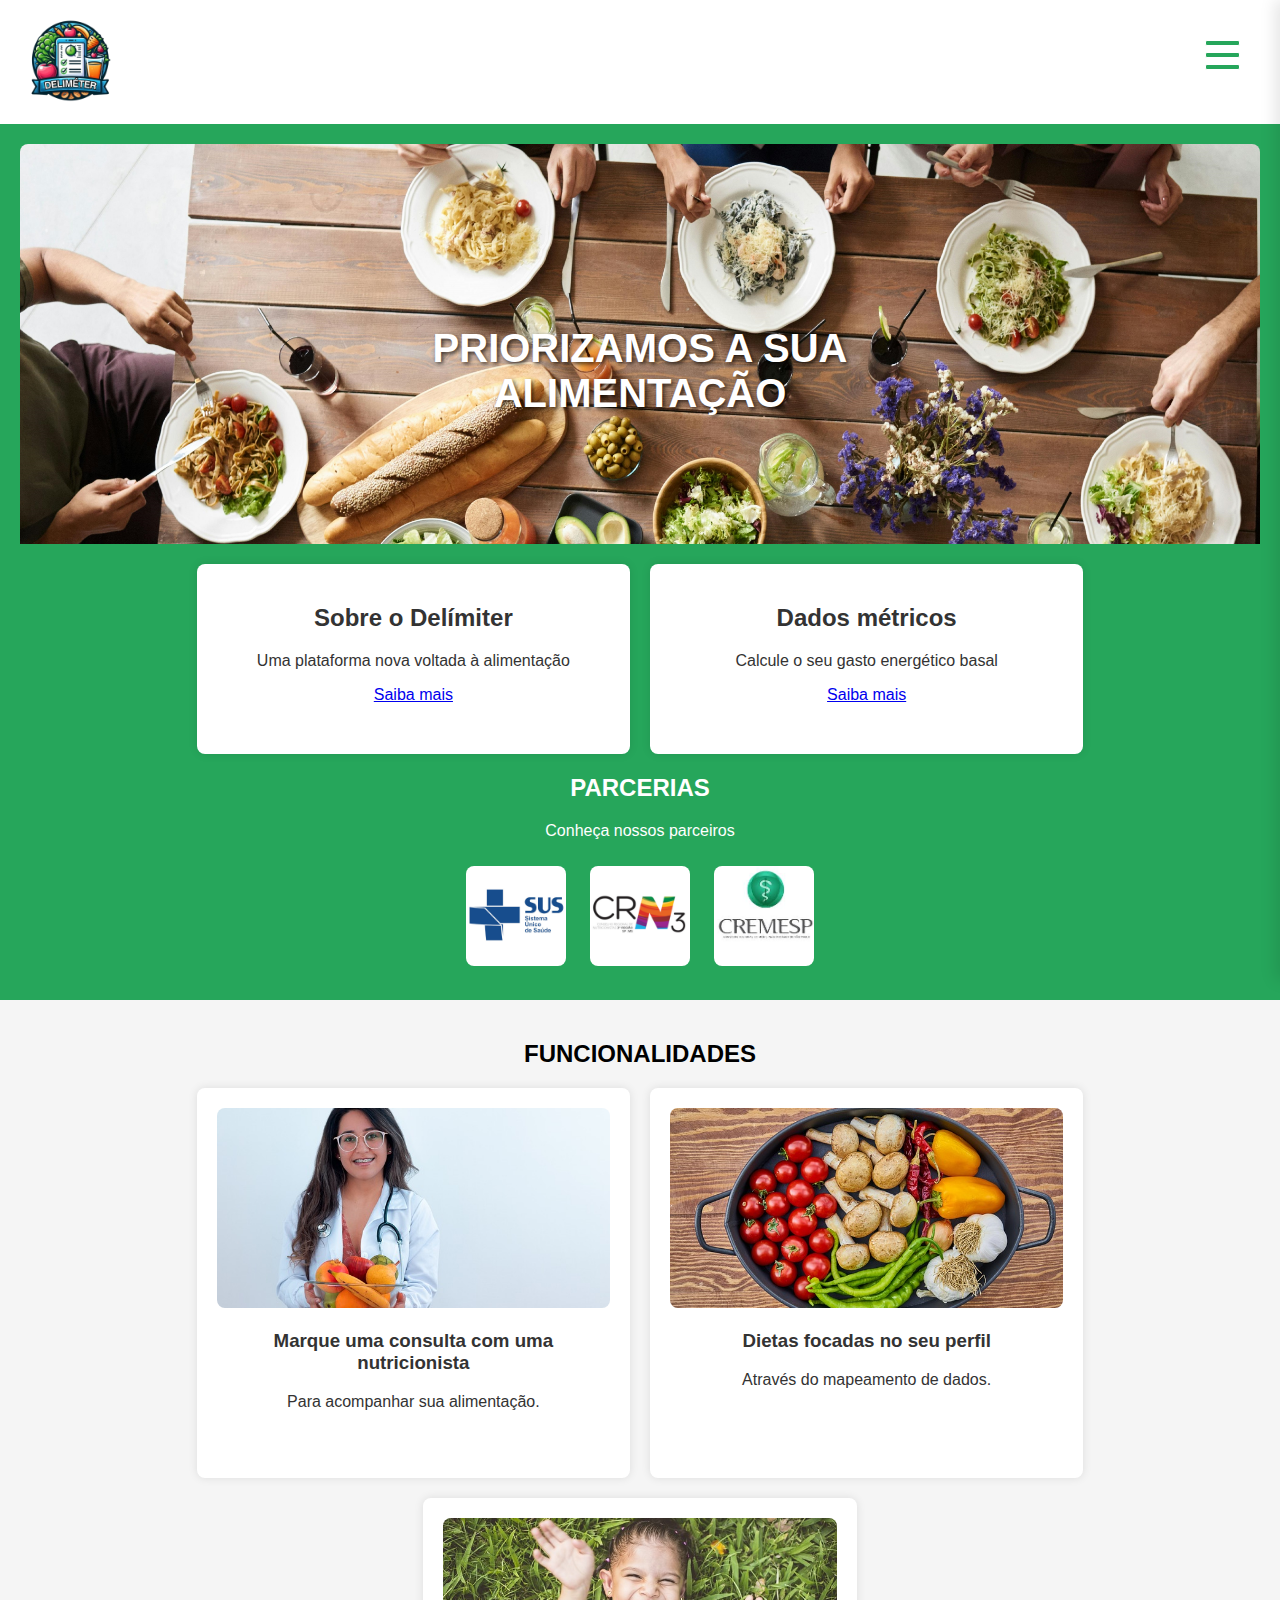
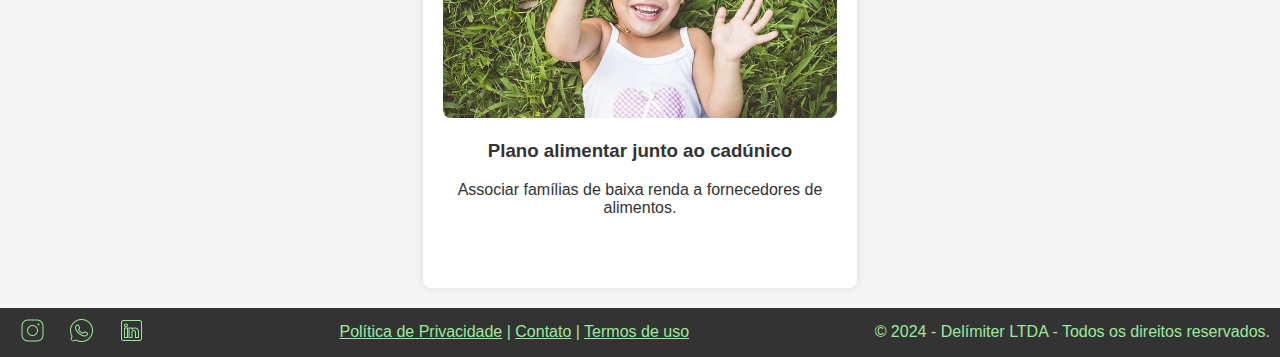
<file: index.html>
<!DOCTYPE html>
<html lang="pt-br">

<head>
    <meta charset="UTF-8">
    <meta name="viewport" content="width=device-width, initial-scale=1.0">
    <title>Delímiter - Priorize sua Alimentação</title>
    <link rel="stylesheet" href="css/styles.css">
    <script src="javascript/script.js"></script>
</head>

<body>
    <header>
        <div class="logo">
            <a href="index.html"><img src="images/logo.png" alt="Logo Delímiter"></a>
        </div>

        <div class="menu-hamburguer">
            <input type="checkbox" id="menu-toggle">
            <label for="menu-toggle" class="menu-icon">
                <div class="linha"></div>
                <div class="linha"></div>
                <div class="linha"></div>
            </label>
            <div class="overlay">
                <nav>
                    <ul>
                        <li><a href="about.html" class="link">Sobre Nós</a></li>
                        <li><a href="calculo_landpage.html" class="link">Cálculo nutricional</a></li>
                        <li><a href="#" class="link">Cadastrar-se</a></li>
                        <li><a href="#" class="link">Login</a></li>
                    </ul>
                </nav>
            </div>
        </div>
        
    </header>
    <main>
        <section class="container-main">
            <div class="container-main-image">
                <img src="images/pexels-fauxels-3184195.jpg" alt="Alimentação saudável">
                <h1>PRIORIZAMOS A SUA ALIMENTAÇÃO</h1>
            </div>
            <div class="caixas">
                <div class="caixaAlfa caixaRelativa">
                    <h2>Sobre o Delímiter</h2>
                    <p>Uma plataforma nova voltada à alimentação</p>
                    <a href="about.html" class="link">Saiba mais</a>
                </div>
                <div class="caixaAlfa caixaRelativa">
                    <h2>Dados métricos</h2>
                    <p>Calcule o seu gasto energético basal</p>
                    <a href="calculo_landpage.html" class="link">Saiba mais</a>
                </div>
            </div>
            <div class="parceiros">
                <h2>PARCERIAS</h2>
                <p>Conheça nossos parceiros</p>
                <div class="logos">
                    <a href="#"><img src="images/sus.jpeg" alt="SUS" class="caixaRelativa"></a>
                    <a href="#"><img src="images/crn3.jpeg" alt="CRN3" class="caixaRelativa"></a>
                    <a href="#"><img src="images/cremesp.jpeg" alt="CREMESP" class="caixaRelativa"></a>
                </div>
            </div>
        </section>
        <section class="funcionalidades">
            <h2>FUNCIONALIDADES</h2>
            <div class="caixas">
                <div class="caixa">
                    <a href="#"><img src="images/nutricionista.jpg" alt="Nutricionista" class="caixaRelativa"></a>
                    <h3>Marque uma consulta com uma nutricionista</h3>
                    <p>Para acompanhar sua alimentação.</p>
                </div>
                <div class="caixa">
                    <a href="#"><img src="images/dieta.jpg" alt="Dieta" class="caixaRelativa"></a>
                    <h3>Dietas focadas no seu perfil</h3>
                    <p>Através do mapeamento de dados.</p>
                </div>
                <div class="caixa">
                    <a href="#"><img src="images/crianca.jpg" alt="Criança" class="caixaRelativa"></a>
                    <h3>Plano alimentar junto ao cadúnico</h3>
                    <p>Associar famílias de baixa renda a fornecedores de alimentos.</p>
                </div>
            </div>
        </section>
    </main>
    <footer>
        <div class="social">
            <a href="#"><img src="images/instagram.png" alt="Instagram"></a>
            <a href="#"><img src="images/whatsapp.png" alt="WhatsApp"></a>
            <a href="#"><img src="images/linkedin.png" alt="LinkedIn"></a>
        </div>
        <div class="links">
            <a href="#">Política de Privacidade</a> |
            <a href="#">Contato</a> |
            <a href="#">Termos de uso</a>
        </div>
        <p>&copy; 2024 - Delímiter LTDA - Todos os direitos reservados.</p>
    </footer>

</body>

</html>
</file>
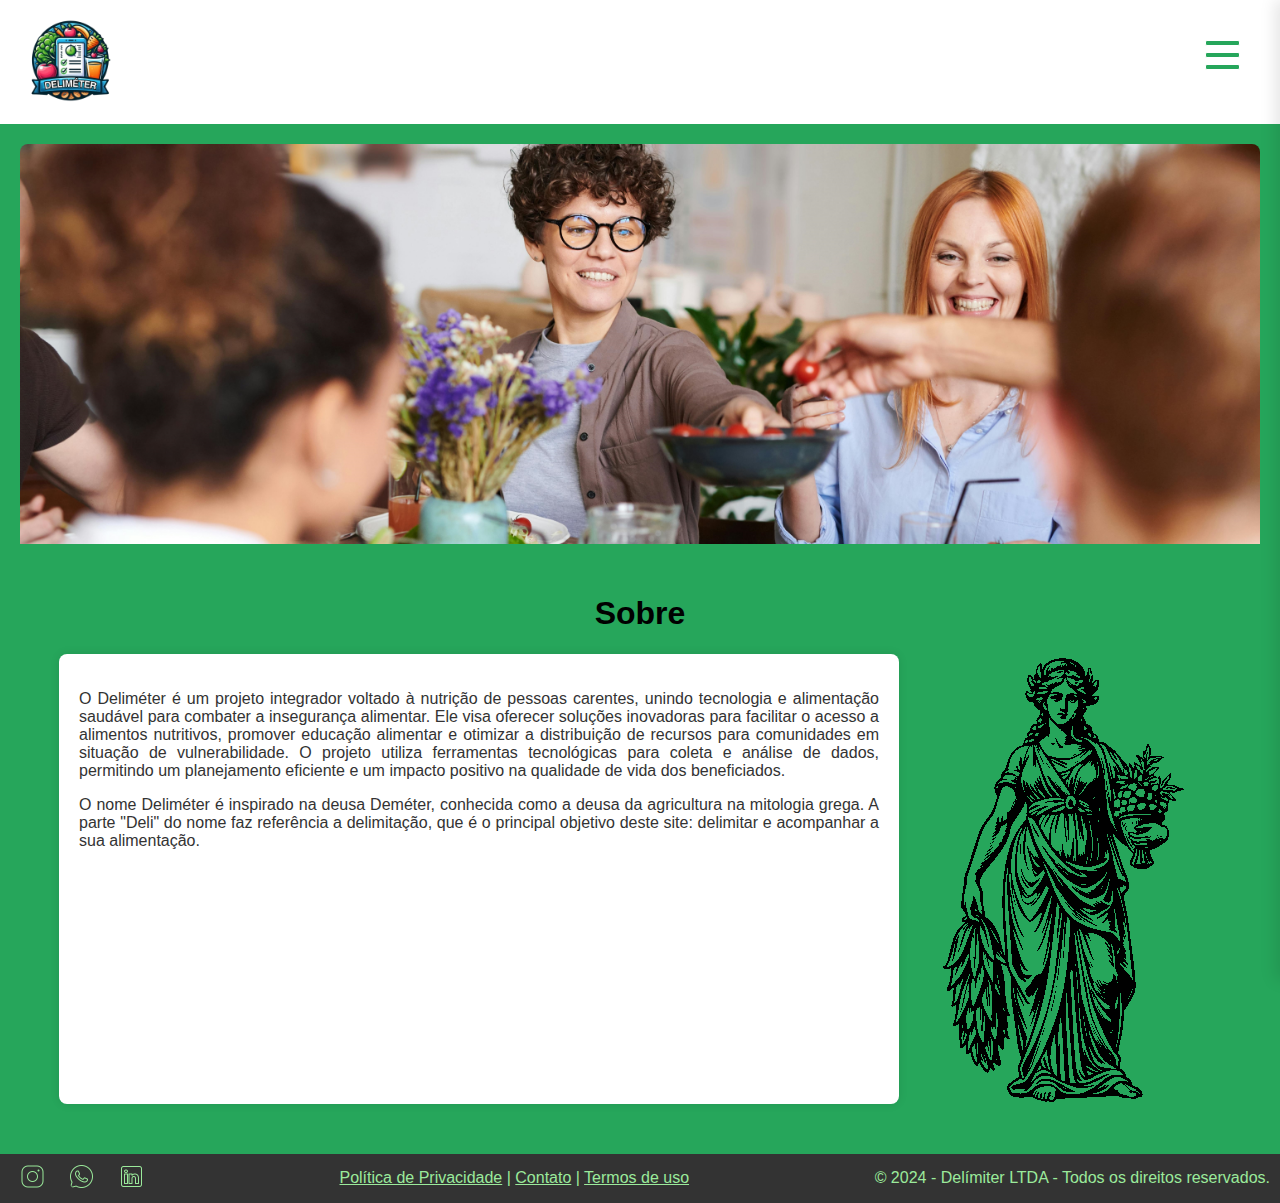
<file: about.html>
<!doctype html>
<html lang="pt-br">

<head>
    <meta charset="UTF-8">
    <meta name="viewport" content="width=device-width, initial-scale=1">
    <title>Sobre</title>
    <link rel="stylesheet" href="css/styles.css">
</head>

<body>
    <header>
        <div class="logo">
            <a href="index.html"><img src="images/logo.png" alt="Logo Delímiter"></a>
        </div>

        <div class="menu-hamburguer">
            <input type="checkbox" id="menu-toggle">
            <label for="menu-toggle" class="menu-icon">
                <div class="linha"></div>
                <div class="linha"></div>
                <div class="linha"></div>
            </label>
            <div class="overlay">
                <nav>
                    <ul>
                        <li><a href="index.html" class="link">Sobre Nós</a></li>
                        <li><a href="calculo_landpage.html" class="link">Cálculo nutricional</a></li>
                        <li><a href="#" class="link">Cadastrar-se</a></li>
                        <li><a href="#" class="link">Login</a></li>
                    </ul>
                </nav>
            </div>
        </div>
        
    </header>
    </header>
    <main>
        <section class="container-main">
            <div class="container-main-image">
                <img src="images/almoço.jpg" alt="Pessoas em uma mesa distribuindo refeições">
            </div>
        </section>
        <section class="about">
            <h1>Sobre</h1>
            <div class="caixas">
                <div class="caixa">
                    <p>O <span>Deliméter</span> é um projeto integrador voltado à nutrição de pessoas carentes, unindo tecnologia e alimentação saudável para combater a insegurança alimentar. Ele visa oferecer soluções inovadoras para facilitar o acesso a alimentos nutritivos, promover educação alimentar e otimizar a distribuição de recursos para comunidades em situação de vulnerabilidade. O projeto utiliza ferramentas tecnológicas para coleta e análise de dados, permitindo um planejamento eficiente e um impacto positivo na qualidade de vida dos beneficiados.</p>
                    <p>O nome <span>Deliméter</span> é inspirado na deusa <span>Deméter</span>, conhecida como a deusa da agricultura na mitologia grega. A parte "Deli" do nome faz referência a <span>delimitação</span>, que é o principal objetivo deste site: delimitar e acompanhar a sua alimentação.</p>
                </div>
                <img src="images/delimeter.png" alt="Deusa delimeter" style="height: 50%;">
            </div>
        </section>
    </main>
    <footer>
        <div class="social">
            <a href="#"><img src="images/instagram.png" alt="Instagram"></a>
            <a href="#"><img src="images/whatsapp.png" alt="WhatsApp"></a>
            <a href="#"><img src="images/linkedin.png" alt="LinkedIn"></a>
        </div>
        <div class="links">
            <a href="#">Política de Privacidade</a> |
            <a href="#">Contato</a> |
            <a href="#">Termos de uso</a>
        </div>
        <p>&copy; 2024 - Delímiter LTDA - Todos os direitos reservados.</p>
    </footer>
    <script src="javascript/script.js"></script>
</body>

</html>
</file>
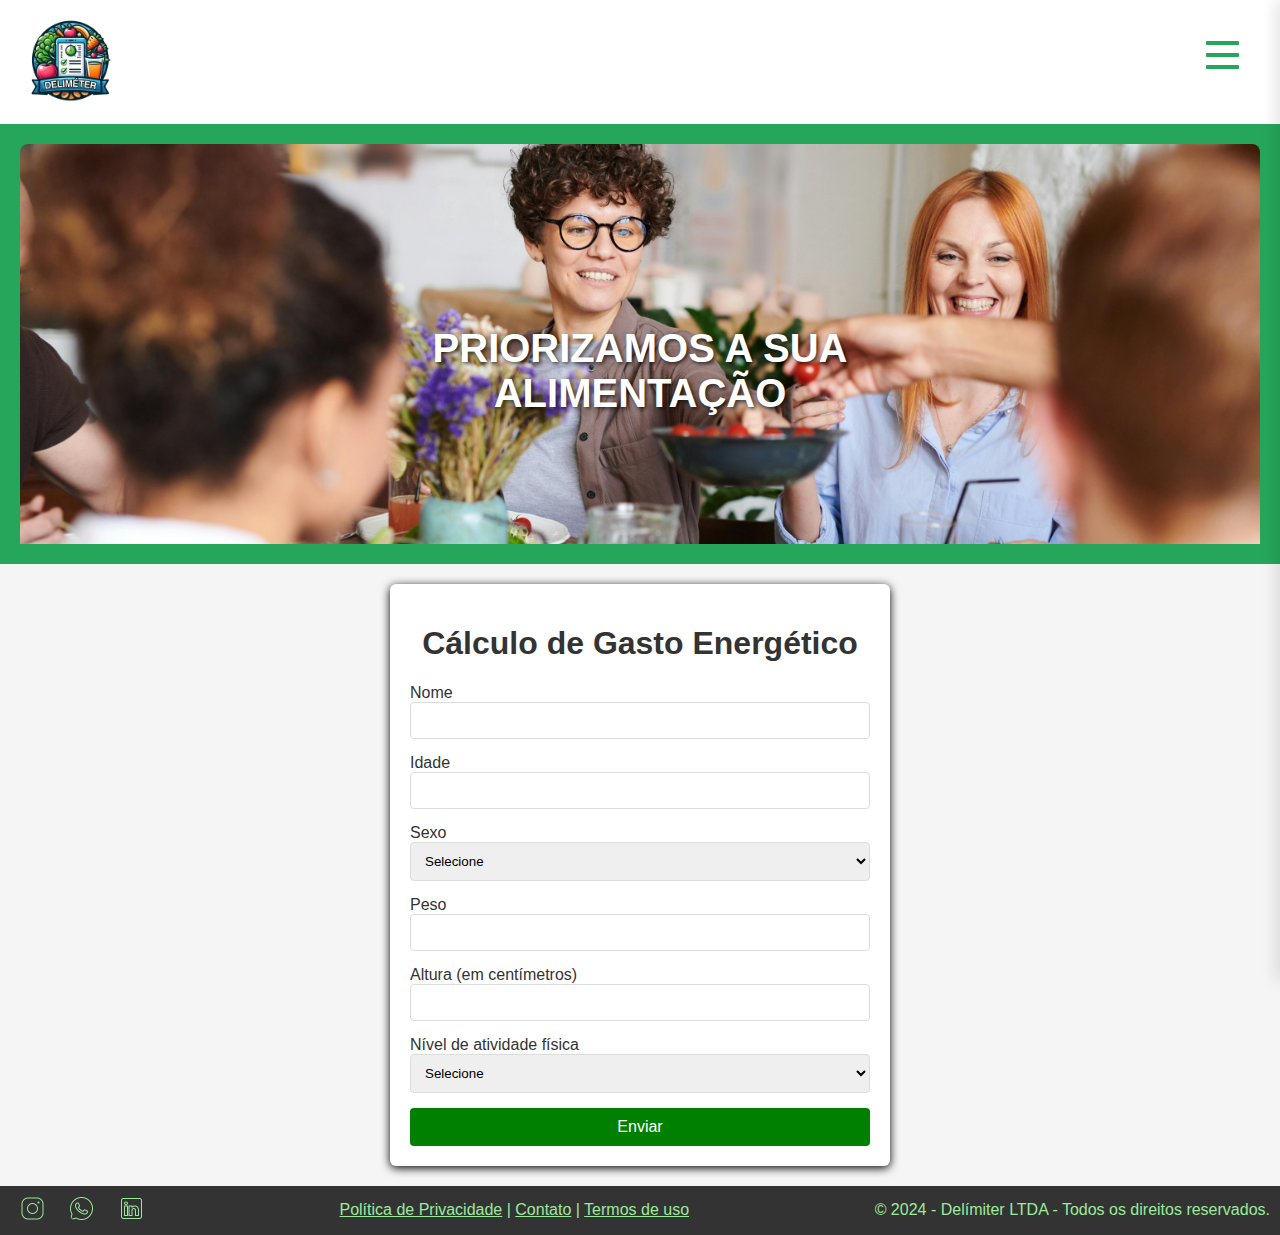
<file: calculo_landpage.html>
<!doctype html>
<html lang="pt-br">

<head>
  <meta charset="UTF-8">
  <meta name="viewport" content="width=device-width, initial-scale=1">
  <title>Cálculo</title>
  <link rel="stylesheet" href="css/styles.css">
</head>

<body>
  <header>
    <div class="logo">
        <a href="index.html"><img src="images/logo.png" alt="Logo Delímiter"></a>
    </div>

    <div class="menu-hamburguer">
        <input type="checkbox" id="menu-toggle">
        <label for="menu-toggle" class="menu-icon">
            <div class="linha"></div>
            <div class="linha"></div>
            <div class="linha"></div>
        </label>
        <div class="overlay">
            <nav>
                <ul>
                    <li><a href="about.html" class="link">Sobre Nós</a></li>
                    <li><a href="calculo_landpage.html" class="link">Cálculo nutricional</a></li>
                    <li><a href="#" class="link">Cadastrar-se</a></li>
                    <li><a href="#" class="link">Login</a></li>
                    <li><a href="#images/pix.jpg">Nos ajude doando nessa chave pix<img src="images/pix.jpg" alt="chave pix"></a></li>
                  </ul>
            </nav>
        </div>
    </div>
    
</header>
  <main>
    <section class="container-main">
      <div class="container-main-image">
        <img src="images/almoço.jpg" alt="Alimentação saudável">
        <h1>PRIORIZAMOS A SUA ALIMENTAÇÃO</h1>
      </div>
    </section>
    <div class="container-calc">
      <div class="container">
        <h1>Cálculo de Gasto Energético</h1>
        <form id="formulario">
          <div class="form-group">
            <label for="nome">Nome</label>
            <input type="text" name="nome" required id="nome">
          </div>
          <div class="form-group">
            <label for="idade">Idade</label>
            <input type="number" name="idade" required id="idade">
          </div>
          <div class="form-group">
            <label for="sexo">Sexo</label>
            <select name="sexo" required id="sexo">
              <option value="">Selecione</option>
              <option value="masculino">MASCULINO</option>
              <option value="feminino">FEMININO</option>
            </select>
          </div>
          <div class="form-group">
            <label for="peso">Peso</label>
            <input type="number" name="peso" step="0.01" required id="peso">
          </div>
          <div class="form-group">
            <label for="altura">Altura (em centímetros)</label>
            <input type="number" name="altura" step="0.01" required id="altura">
          </div>
          <div class="form-group">
            <label for="atividade">Nível de atividade física</label>
            <select name="atividade" required id="atividade">
              <option value="">Selecione</option>
              <option value="sedentário">Sedentário</option>
              <option value="moderadamente ativo">Moderadamente ativo</option>
              <option value="ativo">Ativo</option>
            </select>
          </div>
          <button type="button" onclick="if (validarFormulario()) enviarDados();">Enviar</button>
        </form>
      </div>
      <div class="container" id="resultado"></div>
      
    </div>
    
    <footer>
      <div class="social">
        <a href="#"><img src="images/instagram.png" alt="Instagram"></a>
        <a href="#"><img src="images/whatsapp.png" alt="WhatsApp"></a>
        <a href="#"><img src="images/linkedin.png" alt="LinkedIn"></a>
      </div>
      <div class="links">
        <a href="#">Política de Privacidade</a> |
        <a href="#">Contato</a> |
        <a href="#">Termos de uso</a>
      </div>
      <p>&copy; 2024 - Delímiter LTDA - Todos os direitos reservados.</p>
    </footer>

    <!-- Scripts -->
    
    <script src="javascript/script.js"></script>
</body>

</html>
</file>
<file: css/styles.css>
/* Reset e estilos gerais */
body {
    font-family: Arial, sans-serif;
    background-color: #f5f5f5;
    color: #333;
    margin: 0;
}

header {
    display: flex;
    justify-content: space-between;
    align-items: center;
    background-color: #ffffff;
    padding: 10px 20px;
    height: auto; 
    position: relative;
}

/* Estilos do menu */

.menu-hamburguer{
    position: fixed;
    top: 40px;
    right: 40px;
    z-index: 1000;
}



#menu-toggle{
    display: none;
}

.menu-icon{
    width: 35px;
    height: 30px;
    display: flex;
    flex-direction: column;
    justify-content: space-between;
    cursor: pointer;
    margin-left: auto;  /* Empurra o ícone para a direita */
    margin-right: 0;    /* Remove qualquer margem direita */
}

#menu-toggle:checked + .menu-icon .linha:nth-child(1){
    transform: rotate(45deg) translate(13px, 13px);
}
#menu-toggle:checked + .menu-icon .linha:nth-child(2){
    opacity: 0;
}
#menu-toggle:checked + .menu-icon .linha:nth-child(3){
    transform: rotate(-45deg) translate(5px, -5px);
}
#menu-toggle:checked ~ .overlay{
    transform: scale(1);
}

.linha{
    height: 4px;
    background-color: #26a65b;
    border: solid 0.5px white;
    border-radius: 2px;
    transition: 0.3s;
    z-index: 999;
}

.overlay {
    position: fixed;
    top: 0;
    right: 0;
    width: 250px;
    height: 100%;
    background-color: #fff;
    box-shadow: -5px 0 15px rgba(0,0,0,0.1);
    transform: translateX(100%);
    transition: transform 0.3s ease;
    z-index: 998;
    padding-top: 80px;
}

.overlay img:target{
    position: fixed;
    width: 50px;
    border: solid 1px #333;
}


nav {
    display: flex;
}

nav ul {
    list-style: none;
    padding: 0;
    margin: 0;
    display: flex;
    flex-direction: column;
    gap: 15px;
}

nav a {
    display: block;
    padding: 12px 20px;
    color: #333;
    text-decoration: none;
    font-weight: bold;
    transition: all 0.3s ease;
}

nav a:hover {
    color: #26a65b;
    background-color: #f5f5f5;
}



@media (max-width: 480px) {
    .logo img {
        width: 60px; /* Reduz ainda mais o tamanho para telas muito pequenas */
        height: 60px; /* Mantenha o mesmo valor que a largura para ficar quadrado */
    }

    .caixa {
        width: 100%;
    }

    .funcionalidades .caixa {
        width: 100%;
    }

    .container {
        max-width: 100%; /* Garante que ocupe toda a largura da tela */
        padding: 10px; /* Menor padding em telas muito pequenas */
        margin: 5px; /* Menor margem em dispositivos muito pequenos */
    }

    .container-main-image h1 {
        display: none;
    }

    input, select {
        padding: 8px; /* Menor padding */
    }

    button {
        font-size: 14px; /* Tamanho de fonte reduzido */
    }
}

/* Responsividade do menu */
@media (max-width: 768px) {
    header {
        flex-direction: column;
        padding: 10px;
    }

    .container-main h1{
        display: none;
    }

    .logo {
        margin-bottom: 10px;
    }

    .logo img {
        width: 80px; /* Reduz o tamanho para telas menores */
        height: 80px; /* Mantenha o mesmo valor que a largura para ficar quadrado */
    }

    .overlay {
        width: 180px;
        top: 80px;
        height: auto;
        border-radius: 8px 0 0 8px;
        padding: 20px 0;
        background-color: #f8f8f8;
        border: 1px solid #e0e0e0;
    }

    nav ul {
        flex-direction: column;
        gap: 10px;
    }
    
    nav a {
        padding: 10px 20px;
        font-size: 0.9rem;
    }
    
    .menu-hamburguer {
        top: 20px;
        right: 20px;
    }

    nav ul.show {
        display: flex;
    }

    .menu-toggle {
        display: flex;
    }

    .container-main-image h1 {
        font-size: 2rem;
        z-index: 1;
    }

    .caixa {
        width: calc(50% - 20px);
    }

    .funcionalidades .caixa {
        width: calc(50% - 20px);
    }

    .container {
        max-width: 100%; /* Garante que o formulário ocupe 100% da largura disponível */
        padding: 15px; /* Ajuste o padding */
        margin: 10px; /* Ajusta a margem */
    }

    input, select {
        padding: 10px; /* Ajuste o padding para telas médias */
        margin-bottom: 12px; /* Ajusta a margem entre os campos */
    }

    button {
        font-size: 14px; /* Ajuste o tamanho da fonte para telas menores */
    }

    footer {
        flex-direction: column;
        text-align: center;
        gap: 10px;
    }
}

/* Estilo para a classe logo */
.logo img {
    width: 100px; /* Defina o tamanho desejado */
    height: 100px; /* Mantenha o mesmo valor que a largura para ficar quadrado */
    object-fit: cover; /* Garante que a imagem preencha o espaço sem distorcer */
    border-radius: 8px; /* Opcional: Adiciona bordas arredondadas */
}



/* Seção principal */

.container-main {
    text-align: center;
    background-color: #26a65b;
    color: white;
    padding: 20px;
}

.container-main-image {
    position: relative;
    width: 100%;
    max-height: 400px;
    overflow: hidden;
}

.container-main-image img {
    width: 100%;
    height: auto;
    object-fit: cover; /* Mantém as imagens do mesmo tamanho */
}

.container-main-image h1 {
    position: absolute;
    top: 50%;
    left: 50%;
    transform: translate(-50%, -50%);
    color: white;
    font-size: 2.5rem;
    text-align: center;
    text-shadow: 2px 2px 4px rgba(0, 0, 0, 0.7);
}


/* Seção de caixas */
.caixas {
    display: flex;
    flex-wrap: wrap;
    justify-content: center;
    gap: 20px;
    margin-top: 20px;
}

.caixaAlfa{
    background-color: #ffffff;
    padding: 20px;
    border-radius: 8px;
    color: #333;
    width: calc(33.33% - 20px);
    min-width: 280px;
    height: 150px;
    box-shadow: 0 0 10px rgba(0, 0, 0, 0.1);
    text-align: center;
}

.caixa {
    background-color: #ffffff;
    padding: 20px;
    border-radius: 8px;
    color: #333;
    width: calc(33.33% - 20px);
    min-width: 280px;
    height: 350px; /* Mantém altura fixa */
    box-shadow: 0 0 10px rgba(0, 0, 0, 0.1);
    text-align: center;
}

.caixa img {
    width: 100%;
    height: 200px;
    object-fit: cover; /* Mantém tamanho das imagens */
    border-radius: 8px;
}

/* Seção de funcionalidades */
.funcionalidades {
    text-align: center;
    color: black;
    padding: 20px;
}

.funcionalidades .caixas {
    display: flex;
    flex-wrap: wrap;
    justify-content: center;
    gap: 20px;
}

.funcionalidades .caixa {
    width: calc(33.33% - 20px);
    min-width: 280px;
}

/* Imagens responsivas */
img {
    max-width: 100%;
    height: auto;
    border-radius: 8px;
}

/* Responsividade para seção "Sobre Nós" */
.about {
    text-align: center;
    color: black;
    padding: 10px 10px 50px 10px;
    background-color: #26a65b;
    margin-top: 0;
}


.about .caixa {
    width: 90%;
    height: auto;
    max-width: 800px;
    text-align: justify;
}

/* Formulário */
.container-calc{
    display: flex;
    justify-content: center; /* Centraliza o conteúdo */
    gap: 20px; /* Espaçamento entre os itens */
    flex-wrap: wrap; /* Permite que os itens quebrem para a próxima linha */
    padding: 20px; /* Adiciona um padding interno */
}
.container {
    background-color: #fff;
    flex: 0 1 500px; /* Define uma largura máxima de 500px e permite que o item encolha */
    border-radius: 6px;
    box-shadow: 0px 2px 10px rgb(0, 0, 0);
    padding: 20px;
    box-sizing: border-box;
}

.container h1{
    text-align: center;
}

.erro {
    border: 1px solid red; /* Adiciona uma borda vermelha ao campo com erro */
}

.mensagem-erro {
    color: red; /* Cor da mensagem de erro */
    font-size: 0.9em;
    margin-left: 10px;
    display: block; /* Garante que a mensagem apareça em uma nova linha */
}

#resultado{
    display: none;
    margin-top: 0;
}

#resultado span{
    padding: 1.5px;
    border-radius: 5px;
    color: white;
}

input, select {
    width: 100%;
    padding: 10px;
    border: 1px solid #ddd;
    border-radius: 4px;
    box-sizing: border-box; /* Garante que o padding não cause overflow */
    margin-bottom: 15px; /* Espaçamento entre os campos */
}

button {
    width: 100%;
    padding: 10px;
    background-color: green;
    color: #fff;
    font-size: 16px;
    border: none;
    border-radius: 4px;
    cursor: pointer;
    box-sizing: border-box; /* Garante que o padding do botão não cause overflow */
}

/* Rodapé responsivo */
footer {
    display: flex;
    flex-wrap: wrap;
    justify-content: space-between;
    align-items: center;
    background-color: #333;
    color: #9bea9b;
    text-align: center;
    padding: 10px;
}

footer .social img {
    width: 25px;
    margin: 0 10px;
}

footer a {
    color: #9bea9b;
}

footer p {
    margin: 0;
}

/* Estilo para as imagens dos parceiros */
.logos img {
    width: 100px; /* Defina o tamanho desejado */
    height: 100px; /* Mantenha o mesmo valor que a largura para ficar quadrado */
    object-fit:contain; /* Garante que a imagem preencha o espaço sem distorcer */
    border-radius: 8px; /* Opcional: Adiciona bordas arredondadas */
    margin: 10px; /* Espaçamento entre as imagens */
}
</file>
